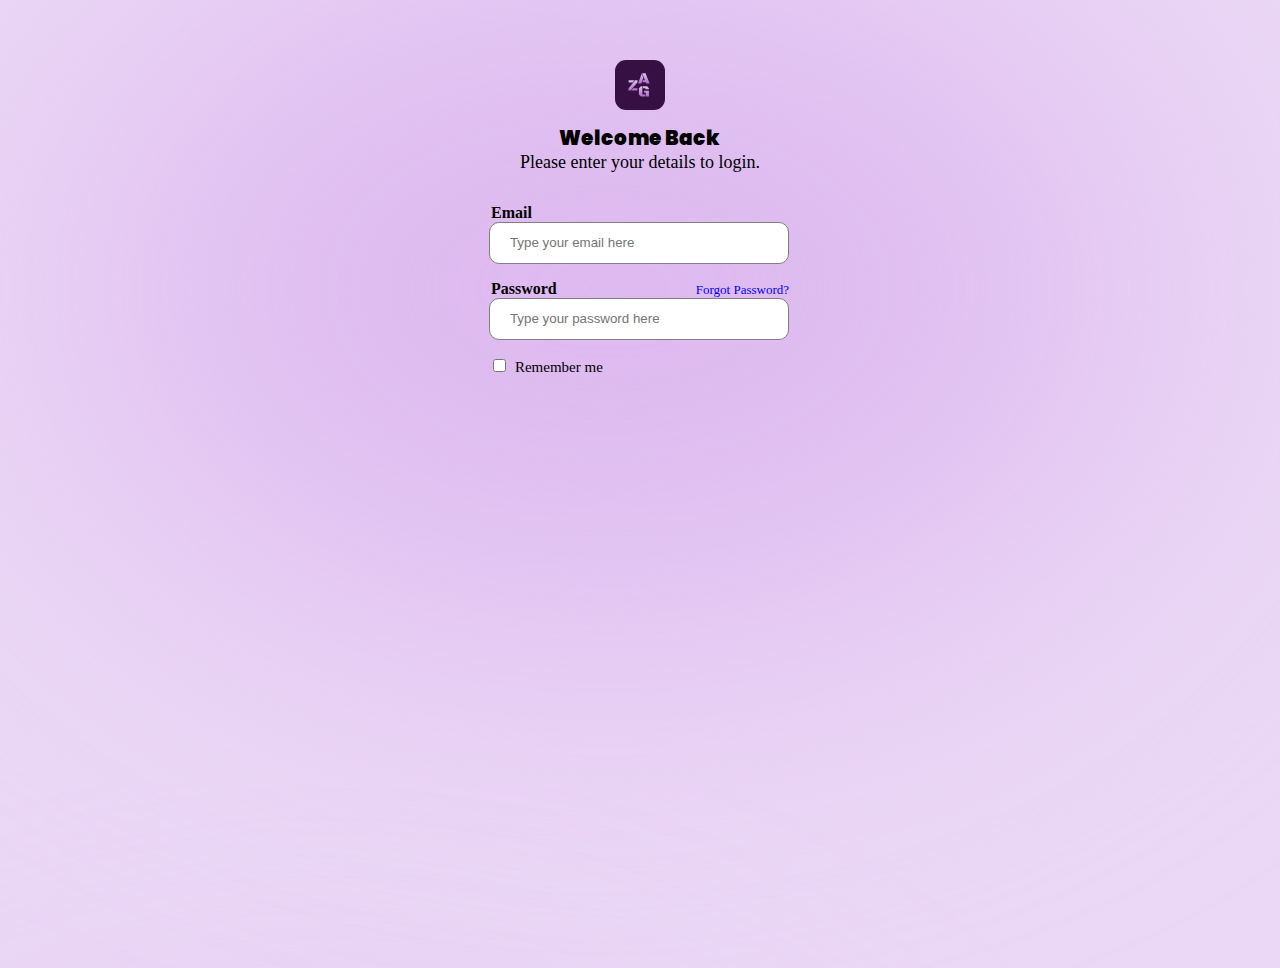
<file: index.html>
<html lang="en">
<head>
    <meta charset="UTF-8">
    <meta name="viewport" content="width=device-width, initial-scale=1.0">
    <link rel="stylesheet" href="./css/styles.css">
    <!-- BOOTSTRAP ICON -->
    <link rel="stylesheet" href="https://cdn.jsdelivr.net/npm/bootstrap-icons@1.11.3/font/bootstrap-icons.min.css">
    <title>LOGIN FORM</title>
</head>
<body>
    <!-- SECTION LOGO START -->
     <section id="logo_intro">
        <div class="container">
            <div class="wrapper">
                <div class="logo">
                    <img src="./logo/logo.svg" alt="">
                </div>
                <div class="intro">
                    <h1>Welcome Back</h1>
                    <h2>Please enter your details to login.</h2>
                </div>
            </div>
        </div>
     </section>
     <!-- SECTION LOGO END -->
     
     <!-- SECTION LOGIN START -->
     <section id="form_login">
        <div class="container">
            <div class="wrapper_login">
                <div class="login_input">
                    <form action="">
                        <label for="email_address"><span>Email</span><br>
                            <input type="text" name="" id="email_address" placeholder="Type your email here">
                            <br>
                        </label>
                        <label for="password_input"><span>Password</span><span class="forgot_password">Forgot Password?</span><br>
                            <input type="password" name="" id="password_input" placeholder="Type your password here">
                            <span class="toggle_password"><i class="bi bi-eye-slash"></i></span>
                        </label>
                        <label for="" id="remember-me-label">
                            <input type="checkbox" name="" id="remember_me">
                            <span class="style_remember">Remember me</span>
                        </label>
                    </form>
                </div>
            </div>
        </div>
     </section>
     <!-- SECTION LOGIN END -->
</body>
</html>
</file>
<file: css/styles.css>
@font-face {
    font-family:Poppis ;
    src: url(../fonts/Poppins-Black.ttf);
}
body {
    background-image: url('../background/Template\ Page.svg');
    background-size: cover; 
    background-position: center; 
    background-repeat: no-repeat; 
    background-attachment: fixed; 
    height: 100vh;
}
/* SECTION ONE STYLE START */
.wrapper {
    display: flex;
    flex-direction: column; 
    align-items: center; 
    justify-content: center; 
    margin-top: 60px;
}
.intro {
    text-align: center; 
}
.intro h1{
    font-size: 20px;
    font-family: Poppis;
}
.intro h2{
    font-weight: normal;
    font-size: large;
    margin-top: -15px;
}
/* SECTION ONE STYLE END */

/* SECTION LOGIN STYLE START */
.wrapper_login{
    display: flex;
    flex-direction: column;
    align-items: center;
    justify-content: center;
    margin-top: 16px;
}
label span{
    padding: 2px;
    font-weight: bold;
    
}
#password_input, #email_address{
    width: 300px;
    border-radius: 10px;
    height: 1px;
    padding: 20px;
    margin-bottom: 16px;
    outline: none;
    border: none;
    border: 0.5px solid gray;
    
}
.forgot_password{
    margin-left: 135px;
    font-size: small;
    font-weight: normal;
    color: blue;
}
.forgot_password:hover{
    opacity: 80%;
}
.toggle_password{
    position: absolute;
    top: 307;
    right: 510;
    visibility: hidden;
}
label{
    display: block;
}
.style_remember{
    font-weight: normal;
    font-size: 15px;
}


/* SECTION LOGIN STYLE END */
</file>
